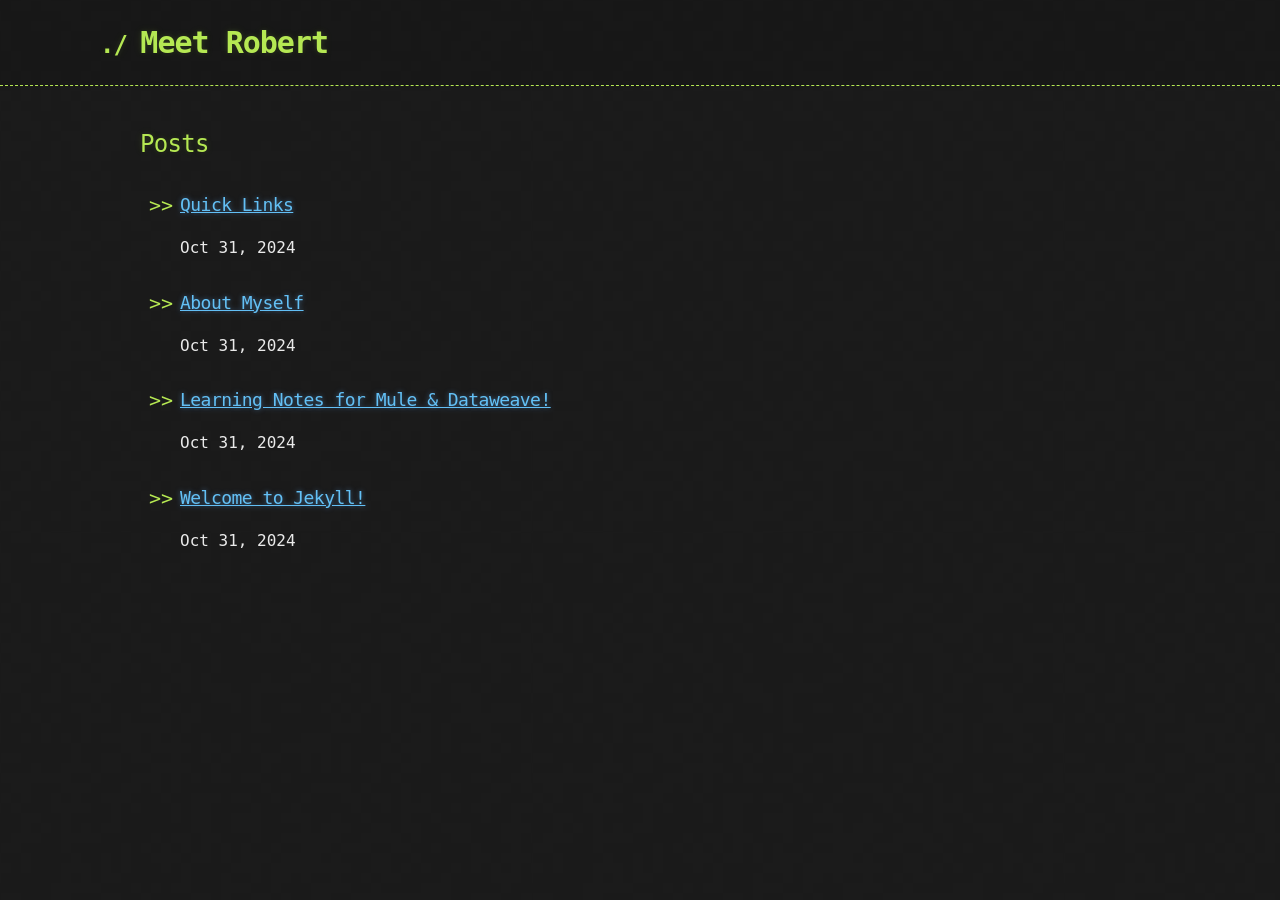
<file: index.html>
<!DOCTYPE html>
<html lang="en-US">
  <head>
    <meta charset='utf-8'>
    <meta http-equiv="X-UA-Compatible" content="IE=edge">
    <meta name="viewport" content="width=device-width, initial-scale=1">
    <link rel="stylesheet" href="/assets/css/style.css?v=">
    <!-- start custom head snippets, customize with your own _includes/head-custom.html file -->

<!-- Setup theme-color -->
<!-- start theme color meta headers -->
<meta name="theme-color" content="#151515">
<meta name="msapplication-navbutton-color" content="#151515">
<meta name="apple-mobile-web-app-status-bar-style" content="black-translucent">
<!-- end theme color meta headers -->


<!-- Setup Google Analytics -->



<!-- You can set your favicon here -->
<!-- link rel="shortcut icon" type="image/x-icon" href="/favicon.ico" -->

<!-- end custom head snippets -->


<!-- Begin Jekyll SEO tag v2.8.0 -->
<title>Meet Robert | Write an awesome description for your new site here. You can edit this line in _config.yml. It will appear in your document head meta (for Google search results) and in your feed.xml site description.</title>
<meta name="generator" content="Jekyll v4.3.4" />
<meta property="og:title" content="Meet Robert" />
<meta name="author" content="Robert" />
<meta property="og:locale" content="en_US" />
<meta name="description" content="Write an awesome description for your new site here. You can edit this line in _config.yml. It will appear in your document head meta (for Google search results) and in your feed.xml site description." />
<meta property="og:description" content="Write an awesome description for your new site here. You can edit this line in _config.yml. It will appear in your document head meta (for Google search results) and in your feed.xml site description." />
<link rel="canonical" href="https://ruobin.github.io/" />
<meta property="og:url" content="https://ruobin.github.io/" />
<meta property="og:site_name" content="Meet Robert" />
<meta property="og:type" content="website" />
<meta name="twitter:card" content="summary" />
<meta property="twitter:title" content="Meet Robert" />
<script type="application/ld+json">
{"@context":"https://schema.org","@type":"WebSite","author":{"@type":"Person","name":"Robert"},"description":"Write an awesome description for your new site here. You can edit this line in _config.yml. It will appear in your document head meta (for Google search results) and in your feed.xml site description.","headline":"Meet Robert","name":"Meet Robert","url":"https://ruobin.github.io/"}</script>
<!-- End Jekyll SEO tag -->

  </head>

  <body>

    <header>
      <div class="container">
        <a id="a-title" href="/">
          <h1>Meet Robert</h1>
        </a>
      </div>
    </header>

    <div class="container">
      <section id="main_content">
        <div class="home">
<h2 class="post-list-heading">Posts</h2>
    <ul class="post-list"><li>
            
            <h3>
                <a class="post-link" href="/journal/2024/10/31/quick-links.html">
                    Quick Links
                </a>
            </h3><span class="post-meta">Oct 31, 2024</span></li><li>
            
            <h3>
                <a class="post-link" href="/journal/2024/10/31/meet-robert.html">
                    About Myself
                </a>
            </h3><span class="post-meta">Oct 31, 2024</span></li><li>
            
            <h3>
                <a class="post-link" href="/journal/2024/10/31/learn-mule.html">
                    Learning Notes for Mule &amp; Dataweave!
                </a>
            </h3><span class="post-meta">Oct 31, 2024</span></li><li>
            
            <h3>
                <a class="post-link" href="/journal/2024/10/31/welcome-to-jekyll.html">
                    Welcome to Jekyll!
                </a>
            </h3><span class="post-meta">Oct 31, 2024</span></li></ul></div>
      </section>
    </div>

  </body>
</html>
</file>
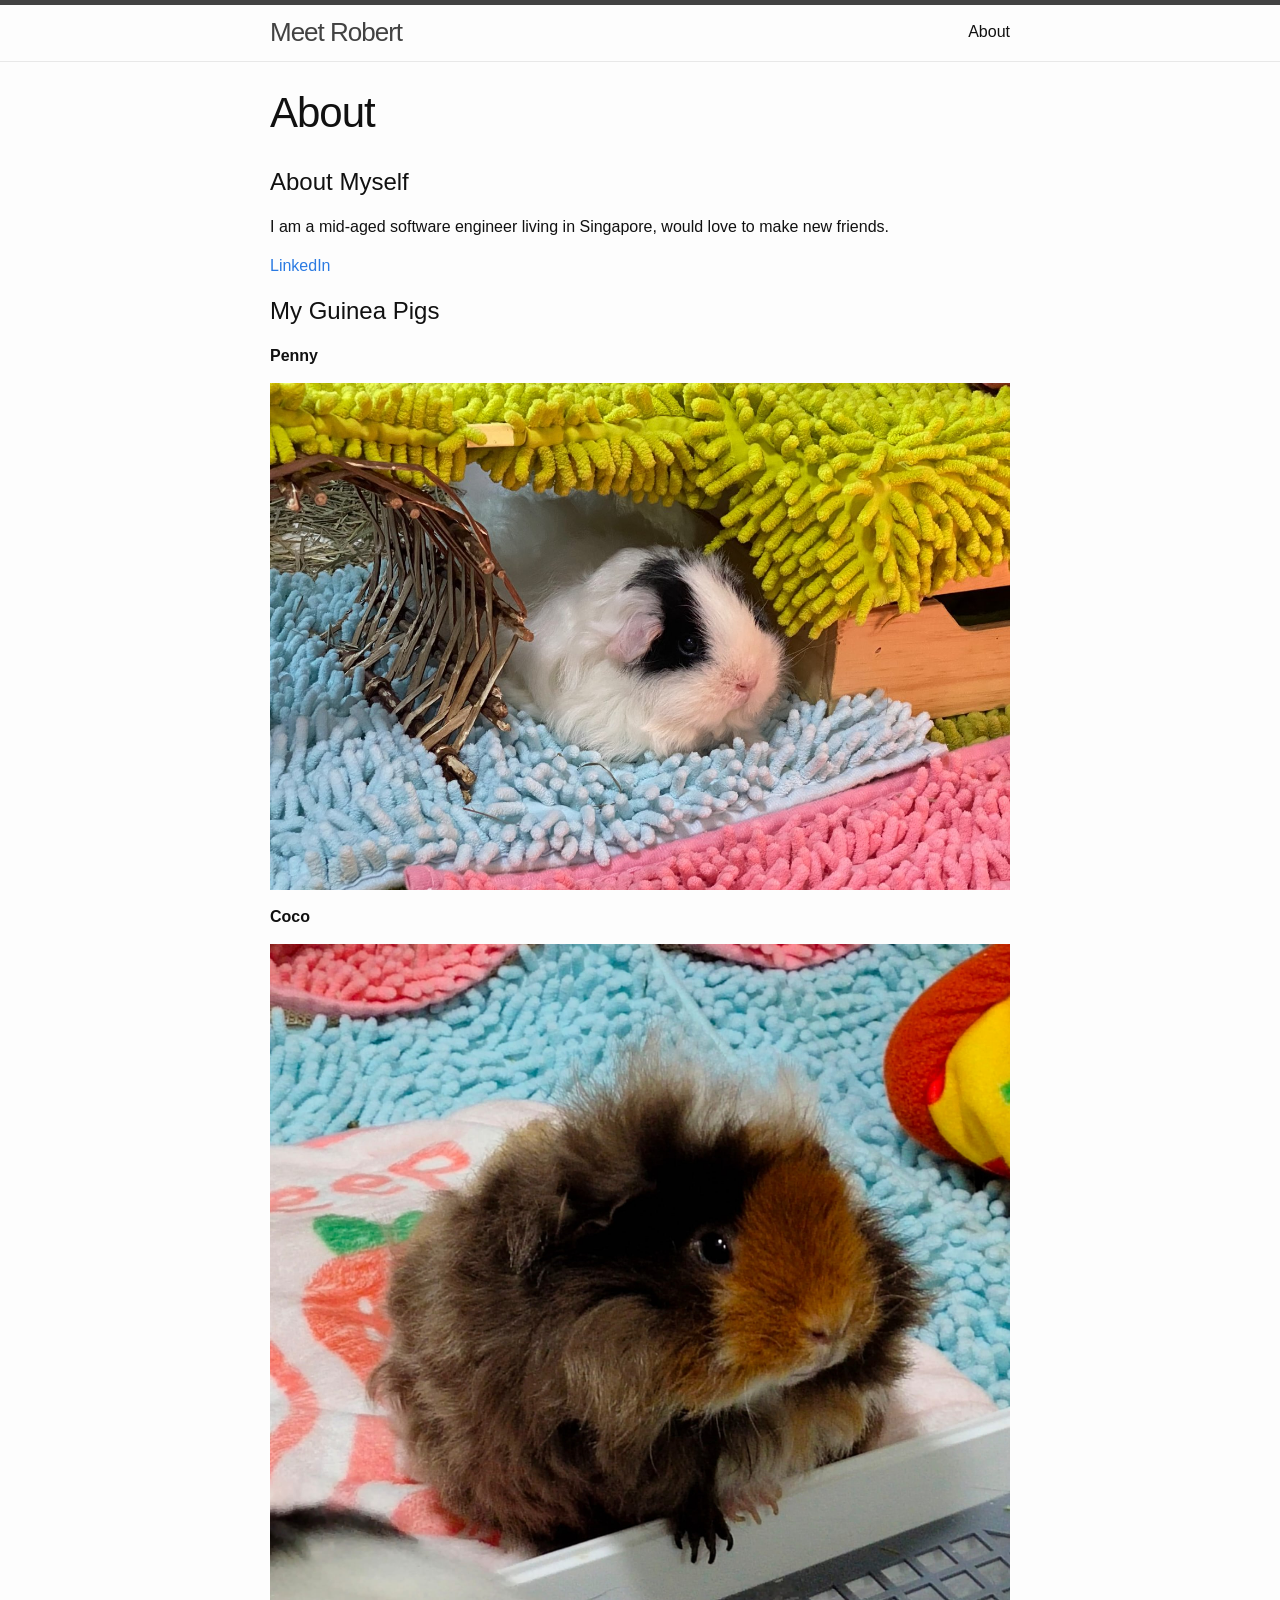
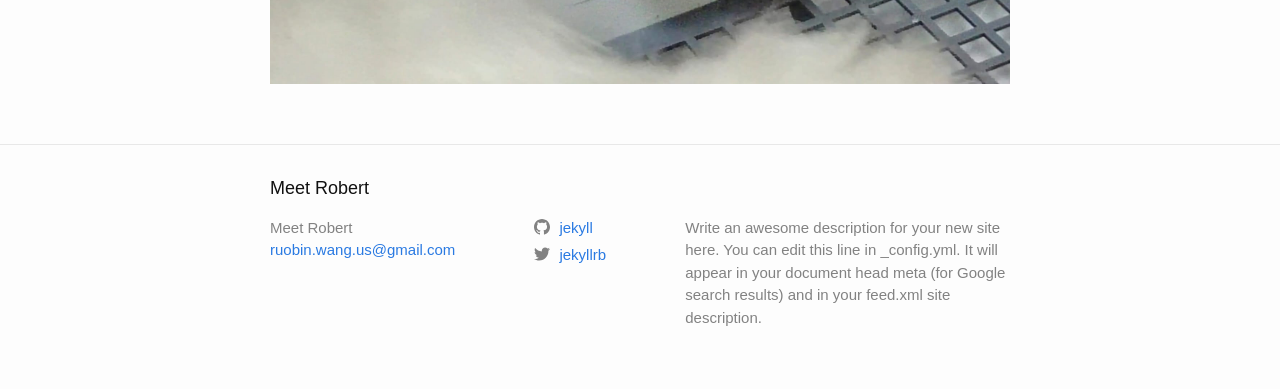
<file: about/index.html>
<!DOCTYPE html>
<html lang="en"><head>
  <meta charset="utf-8">
  <meta http-equiv="X-UA-Compatible" content="IE=edge">
  <meta name="viewport" content="width=device-width, initial-scale=1"><!-- Begin Jekyll SEO tag v2.8.0 -->
<title>About | Meet Robert</title>
<meta name="generator" content="Jekyll v4.3.4" />
<meta property="og:title" content="About" />
<meta property="og:locale" content="en_US" />
<meta name="description" content="Write an awesome description for your new site here. You can edit this line in _config.yml. It will appear in your document head meta (for Google search results) and in your feed.xml site description." />
<meta property="og:description" content="Write an awesome description for your new site here. You can edit this line in _config.yml. It will appear in your document head meta (for Google search results) and in your feed.xml site description." />
<link rel="canonical" href="https://ruobin.github.io/about/" />
<meta property="og:url" content="https://ruobin.github.io/about/" />
<meta property="og:site_name" content="Meet Robert" />
<meta property="og:type" content="website" />
<meta name="twitter:card" content="summary" />
<meta property="twitter:title" content="About" />
<script type="application/ld+json">
{"@context":"https://schema.org","@type":"WebSite","description":"Write an awesome description for your new site here. You can edit this line in _config.yml. It will appear in your document head meta (for Google search results) and in your feed.xml site description.","headline":"About","name":"Meet Robert","url":"https://ruobin.github.io/about/"}</script>
<!-- End Jekyll SEO tag -->
<link rel="stylesheet" href="/assets/main.css"><link type="application/atom+xml" rel="alternate" href="https://ruobin.github.io/feed.xml" title="Meet Robert" /></head>
<body><header class="site-header" role="banner">

  <div class="wrapper"><a class="site-title" rel="author" href="/">Meet Robert</a><nav class="site-nav">
        <input type="checkbox" id="nav-trigger" class="nav-trigger" />
        <label for="nav-trigger">
          <span class="menu-icon">
            <svg viewBox="0 0 18 15" width="18px" height="15px">
              <path d="M18,1.484c0,0.82-0.665,1.484-1.484,1.484H1.484C0.665,2.969,0,2.304,0,1.484l0,0C0,0.665,0.665,0,1.484,0 h15.032C17.335,0,18,0.665,18,1.484L18,1.484z M18,7.516C18,8.335,17.335,9,16.516,9H1.484C0.665,9,0,8.335,0,7.516l0,0 c0-0.82,0.665-1.484,1.484-1.484h15.032C17.335,6.031,18,6.696,18,7.516L18,7.516z M18,13.516C18,14.335,17.335,15,16.516,15H1.484 C0.665,15,0,14.335,0,13.516l0,0c0-0.82,0.665-1.483,1.484-1.483h15.032C17.335,12.031,18,12.695,18,13.516L18,13.516z"/>
            </svg>
          </span>
        </label>

        <div class="trigger"><a class="page-link" href="/about/">About</a></div>
      </nav></div>
</header>
<main class="page-content" aria-label="Content">
      <div class="wrapper">
        <article class="post">

  <header class="post-header">
    <h1 class="post-title">About</h1>
  </header>

  <div class="post-content">
    <h1 id="about-myself">About Myself</h1>

<p>I am a mid-aged software engineer living in Singapore, would love to make new friends.</p>

<p><a href="https://www.linkedin.com/in/robert-wang-062a2339">LinkedIn</a></p>

<h1 id="my-guinea-pigs">My Guinea Pigs</h1>
<p><strong>Penny</strong></p>

<p><img src="/images/penny.jpg" alt="Penny" /></p>

<p><strong>Coco</strong></p>

<p><img src="/images/coco.jpg" alt="Coco" /></p>

  </div>

</article>

      </div>
    </main><footer class="site-footer h-card">
  <data class="u-url" href="/"></data>

  <div class="wrapper">

    <h2 class="footer-heading">Meet Robert</h2>

    <div class="footer-col-wrapper">
      <div class="footer-col footer-col-1">
        <ul class="contact-list">
          <li class="p-name">Meet Robert</li><li><a class="u-email" href="mailto:ruobin.wang.us@gmail.com">ruobin.wang.us@gmail.com</a></li></ul>
      </div>

      <div class="footer-col footer-col-2"><ul class="social-media-list"><li><a href="https://github.com/jekyll"><svg class="svg-icon"><use xlink:href="/assets/minima-social-icons.svg#github"></use></svg> <span class="username">jekyll</span></a></li><li><a href="https://www.twitter.com/jekyllrb"><svg class="svg-icon"><use xlink:href="/assets/minima-social-icons.svg#twitter"></use></svg> <span class="username">jekyllrb</span></a></li></ul>
</div>

      <div class="footer-col footer-col-3">
        <p>Write an awesome description for your new site here. You can edit this line in _config.yml. It will appear in your document head meta (for Google search results) and in your feed.xml site description.</p>
      </div>
    </div>

  </div>

</footer>
</body>

</html>
</file>
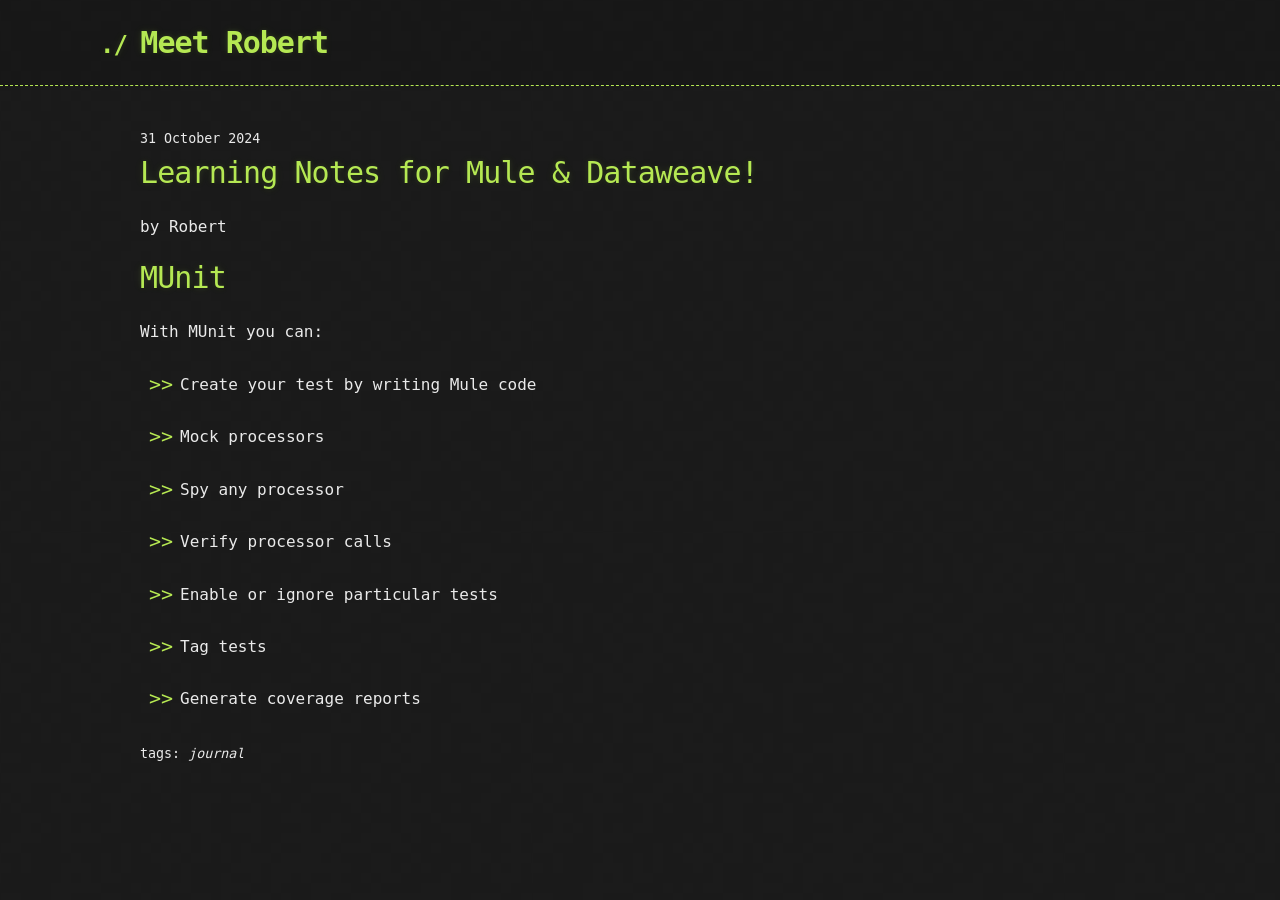
<file: journal/2024/10/31/learn-mule.html>
<!DOCTYPE html>
<html lang="en-US">
  <head>
    <meta charset='utf-8'>
    <meta http-equiv="X-UA-Compatible" content="IE=edge">
    <meta name="viewport" content="width=device-width, initial-scale=1">
    <link rel="stylesheet" href="/assets/css/style.css?v=">
    <!-- start custom head snippets, customize with your own _includes/head-custom.html file -->

<!-- Setup theme-color -->
<!-- start theme color meta headers -->
<meta name="theme-color" content="#151515">
<meta name="msapplication-navbutton-color" content="#151515">
<meta name="apple-mobile-web-app-status-bar-style" content="black-translucent">
<!-- end theme color meta headers -->


<!-- Setup Google Analytics -->



<!-- You can set your favicon here -->
<!-- link rel="shortcut icon" type="image/x-icon" href="/favicon.ico" -->

<!-- end custom head snippets -->


<!-- Begin Jekyll SEO tag v2.8.0 -->
<title>Learning Notes for Mule &amp; Dataweave! | Meet Robert</title>
<meta name="generator" content="Jekyll v4.3.4" />
<meta property="og:title" content="Learning Notes for Mule &amp; Dataweave!" />
<meta name="author" content="Robert" />
<meta property="og:locale" content="en_US" />
<meta name="description" content="MUnit With MUnit you can: Create your test by writing Mule code Mock processors Spy any processor Verify processor calls Enable or ignore particular tests Tag tests Generate coverage reports" />
<meta property="og:description" content="MUnit With MUnit you can: Create your test by writing Mule code Mock processors Spy any processor Verify processor calls Enable or ignore particular tests Tag tests Generate coverage reports" />
<link rel="canonical" href="https://ruobin.github.io/journal/2024/10/31/learn-mule.html" />
<meta property="og:url" content="https://ruobin.github.io/journal/2024/10/31/learn-mule.html" />
<meta property="og:site_name" content="Meet Robert" />
<meta property="og:type" content="article" />
<meta property="article:published_time" content="2024-10-31T16:00:00+00:00" />
<meta name="twitter:card" content="summary" />
<meta property="twitter:title" content="Learning Notes for Mule &amp; Dataweave!" />
<script type="application/ld+json">
{"@context":"https://schema.org","@type":"BlogPosting","author":{"@type":"Person","name":"Robert"},"dateModified":"2024-10-31T16:00:00+00:00","datePublished":"2024-10-31T16:00:00+00:00","description":"MUnit With MUnit you can: Create your test by writing Mule code Mock processors Spy any processor Verify processor calls Enable or ignore particular tests Tag tests Generate coverage reports","headline":"Learning Notes for Mule &amp; Dataweave!","mainEntityOfPage":{"@type":"WebPage","@id":"https://ruobin.github.io/journal/2024/10/31/learn-mule.html"},"url":"https://ruobin.github.io/journal/2024/10/31/learn-mule.html"}</script>
<!-- End Jekyll SEO tag -->

  </head>

  <body>

    <header>
      <div class="container">
        <a id="a-title" href="/">
          <h1>Meet Robert</h1>
        </a>
      </div>
    </header>

    <div class="container">
      <section id="main_content">
        <small>31 October 2024</small>
<h1>Learning Notes for Mule & Dataweave!</h1>

<p class="view">by Robert</p>
<h1 id="munit">MUnit</h1>
<p>With MUnit you can:</p>
<ul>
  <li>Create your test by writing Mule code</li>
  <li>Mock processors</li>
  <li>Spy any processor</li>
  <li>Verify processor calls</li>
  <li>Enable or ignore particular tests</li>
  <li>Tag tests</li>
  <li>Generate coverage reports</li>
</ul>



  <small>tags: <em>journal</em></small>


      </section>
    </div>

  </body>
</html>
</file>
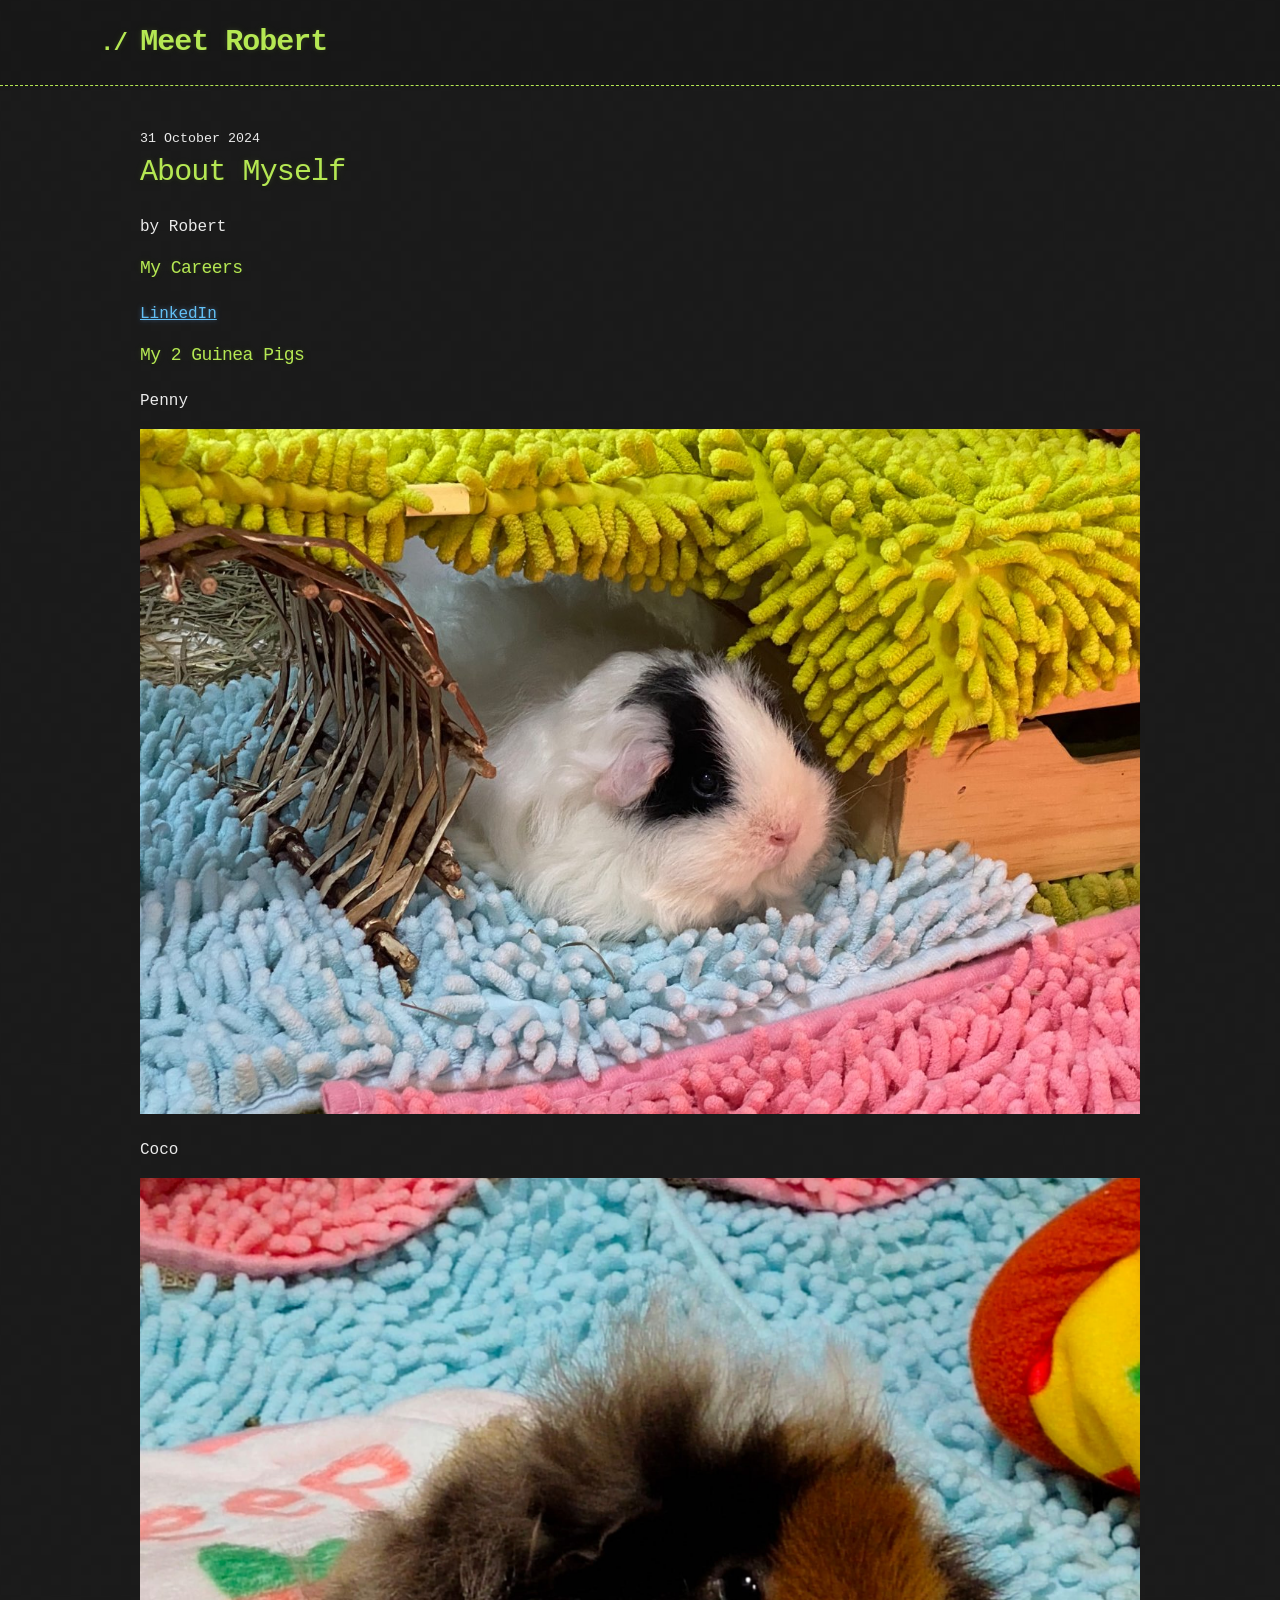
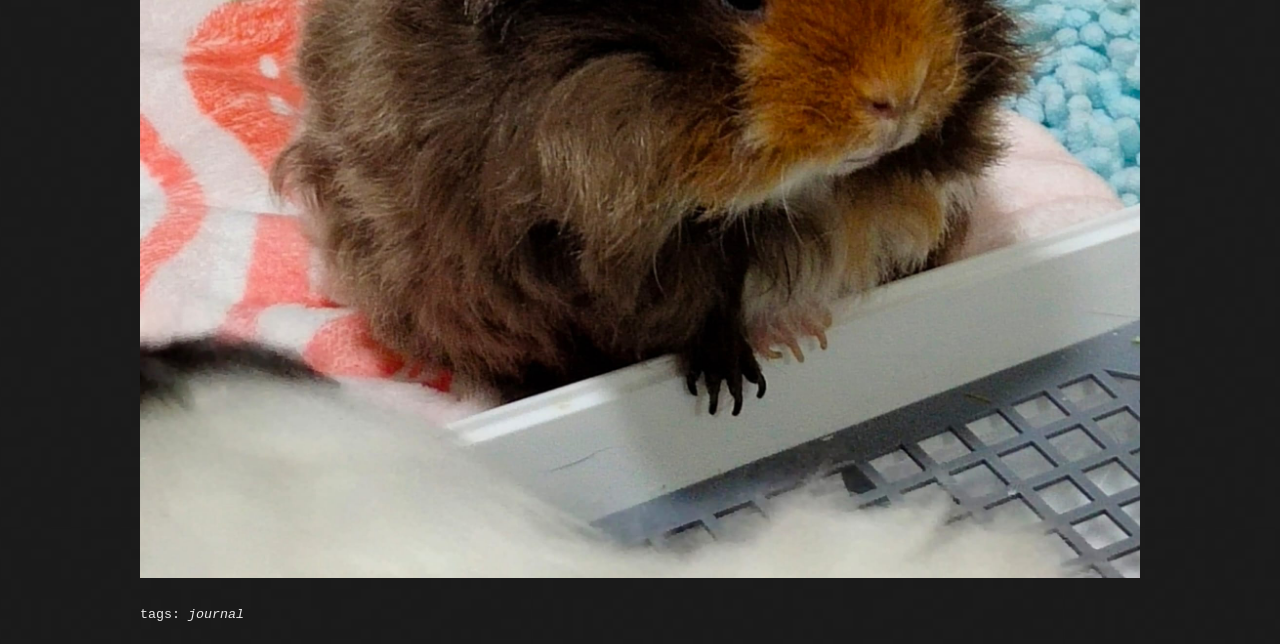
<file: journal/2024/10/31/meet-robert.html>
<!DOCTYPE html>
<html lang="en-US">
  <head>
    <meta charset='utf-8'>
    <meta http-equiv="X-UA-Compatible" content="IE=edge">
    <meta name="viewport" content="width=device-width, initial-scale=1">
    <link rel="stylesheet" href="/assets/css/style.css?v=">
    <!-- start custom head snippets, customize with your own _includes/head-custom.html file -->

<!-- Setup theme-color -->
<!-- start theme color meta headers -->
<meta name="theme-color" content="#151515">
<meta name="msapplication-navbutton-color" content="#151515">
<meta name="apple-mobile-web-app-status-bar-style" content="black-translucent">
<!-- end theme color meta headers -->


<!-- Setup Google Analytics -->



<!-- You can set your favicon here -->
<!-- link rel="shortcut icon" type="image/x-icon" href="/favicon.ico" -->

<!-- end custom head snippets -->


<!-- Begin Jekyll SEO tag v2.8.0 -->
<title>About Myself | Meet Robert</title>
<meta name="generator" content="Jekyll v4.3.4" />
<meta property="og:title" content="About Myself" />
<meta name="author" content="Robert" />
<meta property="og:locale" content="en_US" />
<meta name="description" content="My Careers" />
<meta property="og:description" content="My Careers" />
<link rel="canonical" href="https://ruobin.github.io/journal/2024/10/31/meet-robert.html" />
<meta property="og:url" content="https://ruobin.github.io/journal/2024/10/31/meet-robert.html" />
<meta property="og:site_name" content="Meet Robert" />
<meta property="og:type" content="article" />
<meta property="article:published_time" content="2024-10-31T16:00:00+00:00" />
<meta name="twitter:card" content="summary" />
<meta property="twitter:title" content="About Myself" />
<script type="application/ld+json">
{"@context":"https://schema.org","@type":"BlogPosting","author":{"@type":"Person","name":"Robert"},"dateModified":"2024-10-31T16:00:00+00:00","datePublished":"2024-10-31T16:00:00+00:00","description":"My Careers","headline":"About Myself","mainEntityOfPage":{"@type":"WebPage","@id":"https://ruobin.github.io/journal/2024/10/31/meet-robert.html"},"url":"https://ruobin.github.io/journal/2024/10/31/meet-robert.html"}</script>
<!-- End Jekyll SEO tag -->

  </head>

  <body>

    <header>
      <div class="container">
        <a id="a-title" href="/">
          <h1>Meet Robert</h1>
        </a>
      </div>
    </header>

    <div class="container">
      <section id="main_content">
        <small>31 October 2024</small>
<h1>About Myself</h1>

<p class="view">by Robert</p>
<h3 id="my-careers">My Careers</h3>

<p><a href="https://www.linkedin.com/in/robert-wang-062a2339">LinkedIn</a></p>

<h3 id="my-2-guinea-pigs">My 2 Guinea Pigs</h3>

<p>Penny</p>

<p><img src="/images/penny.jpg" alt="Penny" /></p>

<p>Coco</p>

<p><img src="/images/coco.jpg" alt="Coco" /></p>



  <small>tags: <em>journal</em></small>


      </section>
    </div>

  </body>
</html>
</file>
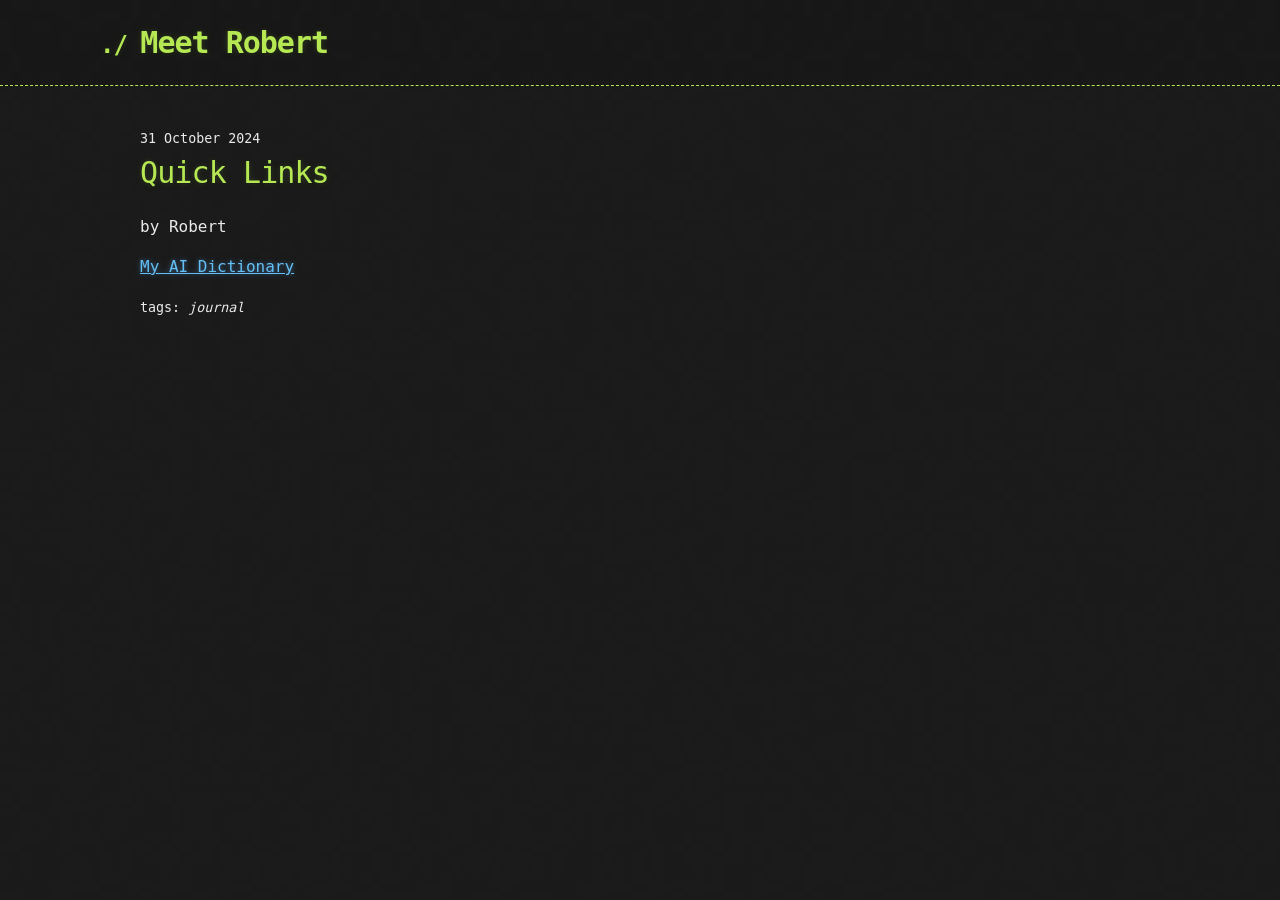
<file: journal/2024/10/31/quick-links.html>
<!DOCTYPE html>
<html lang="en-US">
  <head>
    <meta charset='utf-8'>
    <meta http-equiv="X-UA-Compatible" content="IE=edge">
    <meta name="viewport" content="width=device-width, initial-scale=1">
    <link rel="stylesheet" href="/assets/css/style.css?v=">
    <!-- start custom head snippets, customize with your own _includes/head-custom.html file -->

<!-- Setup theme-color -->
<!-- start theme color meta headers -->
<meta name="theme-color" content="#151515">
<meta name="msapplication-navbutton-color" content="#151515">
<meta name="apple-mobile-web-app-status-bar-style" content="black-translucent">
<!-- end theme color meta headers -->


<!-- Setup Google Analytics -->



<!-- You can set your favicon here -->
<!-- link rel="shortcut icon" type="image/x-icon" href="/favicon.ico" -->

<!-- end custom head snippets -->


<!-- Begin Jekyll SEO tag v2.8.0 -->
<title>Quick Links | Meet Robert</title>
<meta name="generator" content="Jekyll v4.3.4" />
<meta property="og:title" content="Quick Links" />
<meta name="author" content="Robert" />
<meta property="og:locale" content="en_US" />
<meta name="description" content="My AI Dictionary" />
<meta property="og:description" content="My AI Dictionary" />
<link rel="canonical" href="https://ruobin.github.io/journal/2024/10/31/quick-links.html" />
<meta property="og:url" content="https://ruobin.github.io/journal/2024/10/31/quick-links.html" />
<meta property="og:site_name" content="Meet Robert" />
<meta property="og:type" content="article" />
<meta property="article:published_time" content="2024-10-31T16:00:00+00:00" />
<meta name="twitter:card" content="summary" />
<meta property="twitter:title" content="Quick Links" />
<script type="application/ld+json">
{"@context":"https://schema.org","@type":"BlogPosting","author":{"@type":"Person","name":"Robert"},"dateModified":"2024-10-31T16:00:00+00:00","datePublished":"2024-10-31T16:00:00+00:00","description":"My AI Dictionary","headline":"Quick Links","mainEntityOfPage":{"@type":"WebPage","@id":"https://ruobin.github.io/journal/2024/10/31/quick-links.html"},"url":"https://ruobin.github.io/journal/2024/10/31/quick-links.html"}</script>
<!-- End Jekyll SEO tag -->

  </head>

  <body>

    <header>
      <div class="container">
        <a id="a-title" href="/">
          <h1>Meet Robert</h1>
        </a>
      </div>
    </header>

    <div class="container">
      <section id="main_content">
        <small>31 October 2024</small>
<h1>Quick Links</h1>

<p class="view">by Robert</p>
<p><a href="https://www.ai-dictionary.org">My AI Dictionary</a></p>



  <small>tags: <em>journal</em></small>


      </section>
    </div>

  </body>
</html>
</file>
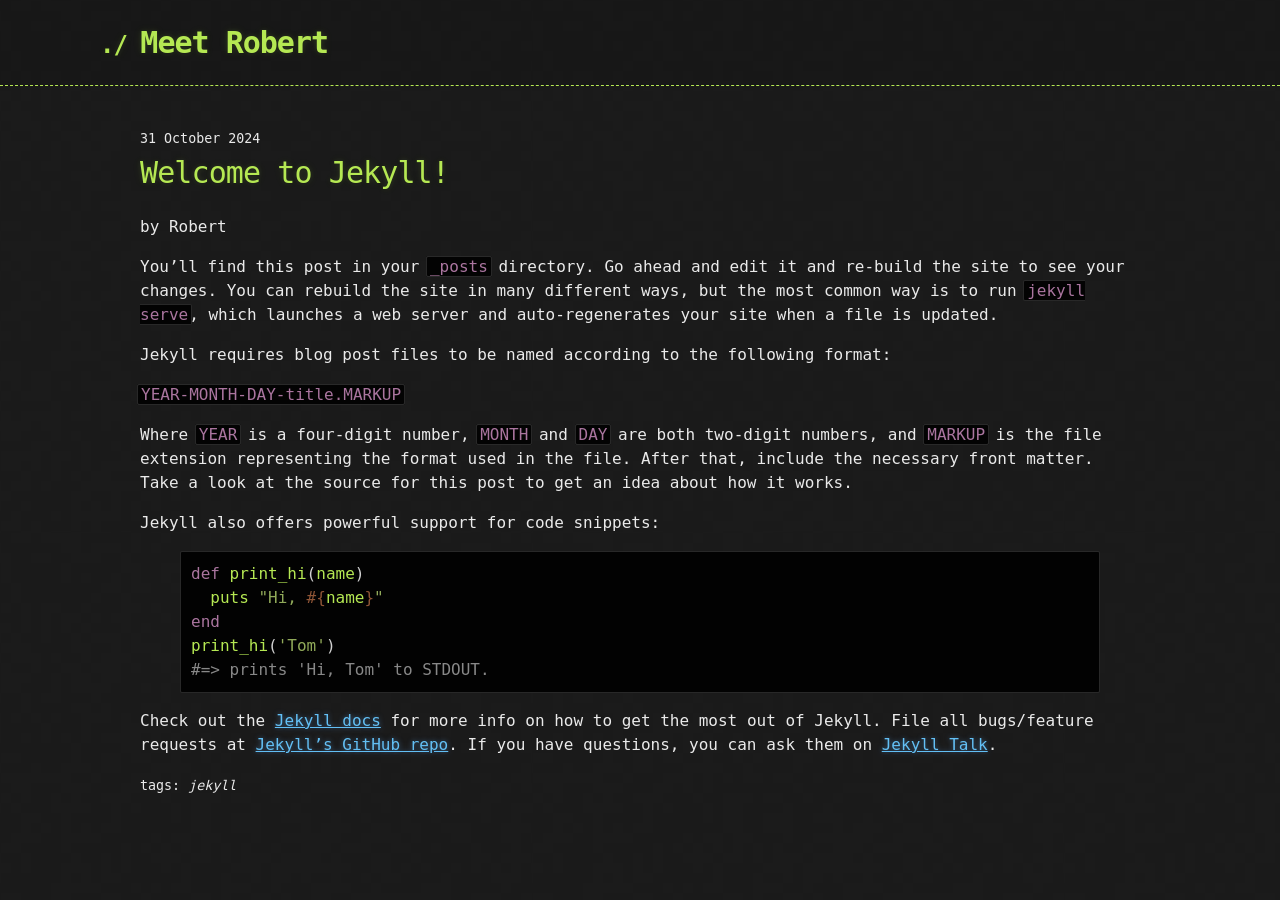
<file: journal/2024/10/31/welcome-to-jekyll.html>
<!DOCTYPE html>
<html lang="en-US">
  <head>
    <meta charset='utf-8'>
    <meta http-equiv="X-UA-Compatible" content="IE=edge">
    <meta name="viewport" content="width=device-width, initial-scale=1">
    <link rel="stylesheet" href="/assets/css/style.css?v=">
    <!-- start custom head snippets, customize with your own _includes/head-custom.html file -->

<!-- Setup theme-color -->
<!-- start theme color meta headers -->
<meta name="theme-color" content="#151515">
<meta name="msapplication-navbutton-color" content="#151515">
<meta name="apple-mobile-web-app-status-bar-style" content="black-translucent">
<!-- end theme color meta headers -->


<!-- Setup Google Analytics -->



<!-- You can set your favicon here -->
<!-- link rel="shortcut icon" type="image/x-icon" href="/favicon.ico" -->

<!-- end custom head snippets -->


<!-- Begin Jekyll SEO tag v2.8.0 -->
<title>Welcome to Jekyll! | Meet Robert</title>
<meta name="generator" content="Jekyll v4.3.4" />
<meta property="og:title" content="Welcome to Jekyll!" />
<meta name="author" content="Robert" />
<meta property="og:locale" content="en_US" />
<meta name="description" content="You’ll find this post in your _posts directory. Go ahead and edit it and re-build the site to see your changes. You can rebuild the site in many different ways, but the most common way is to run jekyll serve, which launches a web server and auto-regenerates your site when a file is updated." />
<meta property="og:description" content="You’ll find this post in your _posts directory. Go ahead and edit it and re-build the site to see your changes. You can rebuild the site in many different ways, but the most common way is to run jekyll serve, which launches a web server and auto-regenerates your site when a file is updated." />
<link rel="canonical" href="https://ruobin.github.io/journal/2024/10/31/welcome-to-jekyll.html" />
<meta property="og:url" content="https://ruobin.github.io/journal/2024/10/31/welcome-to-jekyll.html" />
<meta property="og:site_name" content="Meet Robert" />
<meta property="og:type" content="article" />
<meta property="article:published_time" content="2024-10-31T12:02:54+00:00" />
<meta name="twitter:card" content="summary" />
<meta property="twitter:title" content="Welcome to Jekyll!" />
<script type="application/ld+json">
{"@context":"https://schema.org","@type":"BlogPosting","author":{"@type":"Person","name":"Robert"},"dateModified":"2024-10-31T12:02:54+00:00","datePublished":"2024-10-31T12:02:54+00:00","description":"You’ll find this post in your _posts directory. Go ahead and edit it and re-build the site to see your changes. You can rebuild the site in many different ways, but the most common way is to run jekyll serve, which launches a web server and auto-regenerates your site when a file is updated.","headline":"Welcome to Jekyll!","mainEntityOfPage":{"@type":"WebPage","@id":"https://ruobin.github.io/journal/2024/10/31/welcome-to-jekyll.html"},"url":"https://ruobin.github.io/journal/2024/10/31/welcome-to-jekyll.html"}</script>
<!-- End Jekyll SEO tag -->

  </head>

  <body>

    <header>
      <div class="container">
        <a id="a-title" href="/">
          <h1>Meet Robert</h1>
        </a>
      </div>
    </header>

    <div class="container">
      <section id="main_content">
        <small>31 October 2024</small>
<h1>Welcome to Jekyll!</h1>

<p class="view">by Robert</p>
<p>You’ll find this post in your <code class="language-plaintext highlighter-rouge">_posts</code> directory. Go ahead and edit it and re-build the site to see your changes. You can rebuild the site in many different ways, but the most common way is to run <code class="language-plaintext highlighter-rouge">jekyll serve</code>, which launches a web server and auto-regenerates your site when a file is updated.</p>

<p>Jekyll requires blog post files to be named according to the following format:</p>

<p><code class="language-plaintext highlighter-rouge">YEAR-MONTH-DAY-title.MARKUP</code></p>

<p>Where <code class="language-plaintext highlighter-rouge">YEAR</code> is a four-digit number, <code class="language-plaintext highlighter-rouge">MONTH</code> and <code class="language-plaintext highlighter-rouge">DAY</code> are both two-digit numbers, and <code class="language-plaintext highlighter-rouge">MARKUP</code> is the file extension representing the format used in the file. After that, include the necessary front matter. Take a look at the source for this post to get an idea about how it works.</p>

<p>Jekyll also offers powerful support for code snippets:</p>

<figure class="highlight"><pre><code class="language-ruby" data-lang="ruby"><span class="k">def</span> <span class="nf">print_hi</span><span class="p">(</span><span class="nb">name</span><span class="p">)</span>
  <span class="nb">puts</span> <span class="s2">"Hi, </span><span class="si">#{</span><span class="nb">name</span><span class="si">}</span><span class="s2">"</span>
<span class="k">end</span>
<span class="n">print_hi</span><span class="p">(</span><span class="s1">'Tom'</span><span class="p">)</span>
<span class="c1">#=&gt; prints 'Hi, Tom' to STDOUT.</span></code></pre></figure>

<p>Check out the <a href="https://jekyllrb.com/docs/home">Jekyll docs</a> for more info on how to get the most out of Jekyll. File all bugs/feature requests at <a href="https://github.com/jekyll/jekyll">Jekyll’s GitHub repo</a>. If you have questions, you can ask them on <a href="https://talk.jekyllrb.com/">Jekyll Talk</a>.</p>




  <small>tags: <em>jekyll</em></small>


      </section>
    </div>

  </body>
</html>
</file>
<file: assets/css/style.css>
/*
   generated by rouge http://rouge.jneen.net/
   original base16 by Chris Kempson (https://github.com/chriskempson/base16)
*/
.highlight {
  color: #d0d0d0;
}
.highlight table td {
  padding: 5px;
}
.highlight table pre {
  margin: 0;
}
.highlight .w {
  color: #d0d0d0;
}
.highlight .err {
  color: #151515;
  background-color: #ac4142;
}
.highlight .c, .highlight .cd, .highlight .cm, .highlight .c1, .highlight .cs {
  color: #888;
}
.highlight .cp {
  color: #f4bf75;
}
.highlight .o, .highlight .ow {
  color: #f4bf75;
}
.highlight .p, .highlight .pi {
  color: #d0d0d0;
}
.highlight .gi {
  color: #90a959;
}
.highlight .gd {
  color: #ac4142;
}
.highlight .gh {
  color: #6a9fb5;
  font-weight: bold;
}
.highlight .k, .highlight .kn, .highlight .kp, .highlight .kr, .highlight .kv {
  color: #aa759f;
}
.highlight .kc, .highlight .kt, .highlight .kd {
  color: #d28445;
}
.highlight .s, .highlight .sb, .highlight .sc, .highlight .sd, .highlight .s2, .highlight .sh, .highlight .sx, .highlight .s1 {
  color: #90a959;
}
.highlight .sr {
  color: #75b5aa;
}
.highlight .si, .highlight .se {
  color: #8f5536;
}
.highlight .nt, .highlight .nn, .highlight .nc, .highlight .no {
  color: #f4bf75;
}
.highlight .na {
  color: #6a9fb5;
}
.highlight .m, .highlight .mf, .highlight .mh, .highlight .mi, .highlight .il, .highlight .mo, .highlight .mb, .highlight .mx {
  color: #90a959;
}
.highlight .ss {
  color: #90a959;
}

body {
  margin: 0;
  padding: 0;
  background: #151515 url("../images/bkg.png") 0 0;
  color: #eaeaea;
  font-size: 16px;
  line-height: 1.5;
  font-family: Monaco, "Bitstream Vera Sans Mono", "Lucida Console", Terminal, monospace;
}

/* General & 'Reset' Stuff */
.container {
  width: 90%;
  max-width: 1000px;
  margin: 0 auto;
}

section {
  display: block;
  margin: 0 0 20px 0;
}

h1, h2, h3, h4, h5, h6 {
  margin: 0 0 20px;
}

li {
  line-height: 1.4;
  margin: 30px 0px 30px 0px;
}

/* Header, <header>
   header   - container
   h1       - project name
   h2       - project description
*/
header {
  background: rgba(0, 0, 0, 0.1);
  width: 100%;
  border-bottom: 1px dashed #b5e853;
  padding: 20px 0;
  margin: 0 0 40px 0;
}

header h1 {
  font-size: 30px;
  line-height: 1.5;
  margin: 0 0 0 -40px;
  font-weight: bold;
  font-family: Monaco, "Bitstream Vera Sans Mono", "Lucida Console", Terminal, monospace;
  color: #b5e853;
  text-shadow: 0 1px 1px rgba(0, 0, 0, 0.1), 0 0 5px rgba(181, 232, 83, 0.1), 0 0 10px rgba(181, 232, 83, 0.1);
  letter-spacing: -1px;
  -webkit-font-smoothing: antialiased;
}
@media (max-width: 1000px) {
  header h1 {
    margin-left: 0;
  }
}

header h1:before {
  content: "./ ";
  font-size: 24px;
}

header h2 {
  font-size: 18px;
  font-weight: 300;
  color: #666;
}

#downloads .btn {
  display: inline-block;
  text-align: center;
  margin: 0;
}

/* Main Content
*/
#main_content {
  width: 100%;
  -webkit-font-smoothing: antialiased;
}

section img {
  max-width: 100%;
}

h1, h2, h3, h4, h5, h6 {
  font-weight: normal;
  font-family: Monaco, "Bitstream Vera Sans Mono", "Lucida Console", Terminal, monospace;
  color: #b5e853;
  letter-spacing: -0.03em;
  text-shadow: 0 1px 1px rgba(0, 0, 0, 0.1), 0 0 5px rgba(181, 232, 83, 0.1), 0 0 10px rgba(181, 232, 83, 0.1);
}

#main_content h1 {
  font-size: 30px;
}

#main_content h2 {
  font-size: 24px;
}

#main_content h3 {
  font-size: 18px;
}

#main_content h4 {
  font-size: 14px;
}

#main_content h5 {
  font-size: 12px;
  text-transform: uppercase;
  margin: 0 0 5px 0;
}

#main_content h6 {
  font-size: 12px;
  text-transform: uppercase;
  color: #999;
  margin: 0 0 5px 0;
}

dt {
  font-style: italic;
  font-weight: bold;
}

ul li {
  list-style-image: url("../images/bullet.png");
}

blockquote {
  color: #aaa;
  padding-left: 10px;
  border-left: 1px dotted #666;
}

pre {
  background: rgba(0, 0, 0, 0.9);
  border: 1px solid rgba(255, 255, 255, 0.15);
  padding: 10px;
  font-size: 16px;
  color: #b5e853;
  border-radius: 2px;
  word-wrap: normal;
  overflow: auto;
  overflow-y: hidden;
}

code.highlighter-rouge {
  background: rgba(0, 0, 0, 0.9);
  border: 1px solid rgba(255, 255, 255, 0.15);
  padding: 0px 3px;
  margin: 0px -3px;
  color: #aa759f;
  border-radius: 2px;
}

table {
  width: 100%;
  margin: 0 0 20px 0;
}

th {
  text-align: left;
  border-bottom: 1px dashed #b5e853;
  padding: 5px 10px;
}

td {
  padding: 5px 10px;
}

hr {
  height: 0;
  border: 0;
  border-bottom: 1px dashed #b5e853;
  color: #b5e853;
}

/* Buttons
*/
.btn {
  display: inline-block;
  background: -webkit-linear-gradient(top, rgba(40, 40, 40, 0.3), rgba(35, 35, 35, 0.3) 50%, rgba(10, 10, 10, 0.3) 50%, rgba(0, 0, 0, 0.3));
  padding: 8px 18px;
  border-radius: 50px;
  border: 2px solid rgba(0, 0, 0, 0.7);
  border-bottom: 2px solid rgba(0, 0, 0, 0.7);
  border-top: 2px solid rgb(0, 0, 0);
  color: rgba(255, 255, 255, 0.8);
  font-family: Helvetica, Arial, sans-serif;
  font-weight: bold;
  font-size: 13px;
  text-decoration: none;
  text-shadow: 0 -1px 0 rgba(0, 0, 0, 0.75);
  box-shadow: inset 0 1px 0 rgba(255, 255, 255, 0.05);
}

.btn:hover {
  background: -webkit-linear-gradient(top, rgba(40, 40, 40, 0.6), rgba(35, 35, 35, 0.6) 50%, rgba(10, 10, 10, 0.8) 50%, rgba(0, 0, 0, 0.8));
}

.btn .icon {
  display: inline-block;
  width: 16px;
  height: 16px;
  margin: 1px 8px 0 0;
  float: left;
}

.btn-github .icon {
  opacity: 0.6;
  background: url("../images/blacktocat.png") 0 0 no-repeat;
}

/* Links
   a, a:hover, a:visited
*/
a {
  color: #63c0f5;
  text-shadow: 0 0 5px rgba(104, 182, 255, 0.5);
}

/* Clearfix */
.cf:before, .cf:after {
  content: "";
  display: table;
}

.cf:after {
  clear: both;
}

.cf {
  zoom: 1;
}

#a-title {
  text-decoration: none;
}

/*# sourceMappingURL=style.css.map */
</file>
<file: assets/main.css>
/**
 * Reset some basic elements
 */
body, h1, h2, h3, h4, h5, h6,
p, blockquote, pre, hr,
dl, dd, ol, ul, figure {
  margin: 0;
  padding: 0;
}

/**
 * Basic styling
 */
body {
  font: 400 16px/1.5 -apple-system, BlinkMacSystemFont, "Segoe UI", Roboto, Helvetica, Arial, sans-serif, "Apple Color Emoji", "Segoe UI Emoji", "Segoe UI Symbol";
  color: #111;
  background-color: #fdfdfd;
  -webkit-text-size-adjust: 100%;
  -webkit-font-feature-settings: "kern" 1;
  -moz-font-feature-settings: "kern" 1;
  -o-font-feature-settings: "kern" 1;
  font-feature-settings: "kern" 1;
  font-kerning: normal;
  display: flex;
  min-height: 100vh;
  flex-direction: column;
}

/**
 * Set `margin-bottom` to maintain vertical rhythm
 */
h1, h2, h3, h4, h5, h6,
p, blockquote, pre,
ul, ol, dl, figure,
.highlight {
  margin-bottom: 15px;
}

/**
 * `main` element
 */
main {
  display: block; /* Default value of `display` of `main` element is 'inline' in IE 11. */
}

/**
 * Images
 */
img {
  max-width: 100%;
  vertical-align: middle;
}

/**
 * Figures
 */
figure > img {
  display: block;
}

figcaption {
  font-size: 14px;
}

/**
 * Lists
 */
ul, ol {
  margin-left: 30px;
}

li > ul,
li > ol {
  margin-bottom: 0;
}

/**
 * Headings
 */
h1, h2, h3, h4, h5, h6 {
  font-weight: 400;
}

/**
 * Links
 */
a {
  color: #2a7ae2;
  text-decoration: none;
}
a:visited {
  color: rgb(22.9483471074, 86.2541322314, 168.5516528926);
}
a:hover {
  color: #111;
  text-decoration: underline;
}
.social-media-list a:hover {
  text-decoration: none;
}
.social-media-list a:hover .username {
  text-decoration: underline;
}

/**
 * Blockquotes
 */
blockquote {
  color: #828282;
  border-left: 4px solid #e8e8e8;
  padding-left: 15px;
  font-size: 18px;
  letter-spacing: -1px;
  font-style: italic;
}
blockquote > :last-child {
  margin-bottom: 0;
}

/**
 * Code formatting
 */
pre,
code {
  font-size: 15px;
  border: 1px solid #e8e8e8;
  border-radius: 3px;
  background-color: #eef;
}

code {
  padding: 1px 5px;
}

pre {
  padding: 8px 12px;
  overflow-x: auto;
}
pre > code {
  border: 0;
  padding-right: 0;
  padding-left: 0;
}

/**
 * Wrapper
 */
.wrapper {
  max-width: -webkit-calc(800px - (30px * 2));
  max-width: calc(800px - 30px * 2);
  margin-right: auto;
  margin-left: auto;
  padding-right: 30px;
  padding-left: 30px;
}
@media screen and (max-width: 800px) {
  .wrapper {
    max-width: -webkit-calc(800px - (30px));
    max-width: calc(800px - (30px));
    padding-right: 15px;
    padding-left: 15px;
  }
}

/**
 * Clearfix
 */
.footer-col-wrapper:after, .wrapper:after {
  content: "";
  display: table;
  clear: both;
}

/**
 * Icons
 */
.svg-icon {
  width: 16px;
  height: 16px;
  display: inline-block;
  fill: #828282;
  padding-right: 5px;
  vertical-align: text-top;
}

.social-media-list li + li {
  padding-top: 5px;
}

/**
 * Tables
 */
table {
  margin-bottom: 30px;
  width: 100%;
  text-align: left;
  color: rgb(62.9, 62.9, 62.9);
  border-collapse: collapse;
  border: 1px solid #e8e8e8;
}
table tr:nth-child(even) {
  background-color: rgb(247.3, 247.3, 247.3);
}
table th, table td {
  padding: 9.999999999px 15px;
}
table th {
  background-color: rgb(239.65, 239.65, 239.65);
  border: 1px solid rgb(221.8, 221.8, 221.8);
  border-bottom-color: rgb(201.4, 201.4, 201.4);
}
table td {
  border: 1px solid #e8e8e8;
}

/**
 * Site header
 */
.site-header {
  border-top: 5px solid rgb(66.25, 66.25, 66.25);
  border-bottom: 1px solid #e8e8e8;
  min-height: 55.95px;
  position: relative;
}

.site-title {
  font-size: 26px;
  font-weight: 300;
  line-height: 54px;
  letter-spacing: -1px;
  margin-bottom: 0;
  float: left;
}
.site-title, .site-title:visited {
  color: rgb(66.25, 66.25, 66.25);
}

.site-nav {
  float: right;
  line-height: 54px;
}
.site-nav .nav-trigger {
  display: none;
}
.site-nav .menu-icon {
  display: none;
}
.site-nav .page-link {
  color: #111;
  line-height: 1.5;
}
.site-nav .page-link:not(:last-child) {
  margin-right: 20px;
}
@media screen and (max-width: 600px) {
  .site-nav {
    position: absolute;
    top: 9px;
    right: 15px;
    background-color: #fdfdfd;
    border: 1px solid #e8e8e8;
    border-radius: 5px;
    text-align: right;
  }
  .site-nav label[for=nav-trigger] {
    display: block;
    float: right;
    width: 36px;
    height: 36px;
    z-index: 2;
    cursor: pointer;
  }
  .site-nav .menu-icon {
    display: block;
    float: right;
    width: 36px;
    height: 26px;
    line-height: 0;
    padding-top: 10px;
    text-align: center;
  }
  .site-nav .menu-icon > svg {
    fill: rgb(66.25, 66.25, 66.25);
  }
  .site-nav input ~ .trigger {
    clear: both;
    display: none;
  }
  .site-nav input:checked ~ .trigger {
    display: block;
    padding-bottom: 5px;
  }
  .site-nav .page-link {
    display: block;
    margin-left: 20px;
    padding: 5px 10px;
  }
  .site-nav .page-link:not(:last-child) {
    margin-right: 0;
  }
}

/**
 * Site footer
 */
.site-footer {
  border-top: 1px solid #e8e8e8;
  padding: 30px 0;
}

.footer-heading {
  font-size: 18px;
  margin-bottom: 15px;
}

.contact-list,
.social-media-list {
  list-style: none;
  margin-left: 0;
}

.footer-col-wrapper {
  font-size: 15px;
  color: #828282;
  margin-left: -15px;
}

.footer-col {
  float: left;
  margin-bottom: 15px;
  padding-left: 15px;
}

.footer-col-1 {
  width: -webkit-calc(35% - (30px / 2));
  width: calc(35% - 30px / 2);
}

.footer-col-2 {
  width: -webkit-calc(20% - (30px / 2));
  width: calc(20% - 30px / 2);
}

.footer-col-3 {
  width: -webkit-calc(45% - (30px / 2));
  width: calc(45% - 30px / 2);
}

@media screen and (max-width: 800px) {
  .footer-col-1,
  .footer-col-2 {
    width: -webkit-calc(50% - (30px / 2));
    width: calc(50% - 30px / 2);
  }
  .footer-col-3 {
    width: -webkit-calc(100% - (30px / 2));
    width: calc(100% - 30px / 2);
  }
}
@media screen and (max-width: 600px) {
  .footer-col {
    float: none;
    width: -webkit-calc(100% - (30px / 2));
    width: calc(100% - 30px / 2);
  }
}
/**
 * Page content
 */
.page-content {
  padding: 30px 0;
  flex: 1;
}

.page-heading {
  font-size: 32px;
}

.post-list-heading {
  font-size: 28px;
}

.post-list {
  margin-left: 0;
  list-style: none;
}
.post-list > li {
  margin-bottom: 30px;
}

.post-meta {
  font-size: 14px;
  color: #828282;
}

.post-link {
  display: block;
  font-size: 24px;
}

/**
 * Posts
 */
.post-header {
  margin-bottom: 30px;
}

.post-title {
  font-size: 42px;
  letter-spacing: -1px;
  line-height: 1;
}
@media screen and (max-width: 800px) {
  .post-title {
    font-size: 36px;
  }
}

.post-content {
  margin-bottom: 30px;
}
.post-content h2 {
  font-size: 32px;
}
@media screen and (max-width: 800px) {
  .post-content h2 {
    font-size: 28px;
  }
}
.post-content h3 {
  font-size: 26px;
}
@media screen and (max-width: 800px) {
  .post-content h3 {
    font-size: 22px;
  }
}
.post-content h4 {
  font-size: 20px;
}
@media screen and (max-width: 800px) {
  .post-content h4 {
    font-size: 18px;
  }
}

/**
 * Syntax highlighting styles
 */
.highlight {
  background: #fff;
}
.highlighter-rouge .highlight {
  background: #eef;
}
.highlight .c {
  color: #998;
  font-style: italic;
}
.highlight .err {
  color: #a61717;
  background-color: #e3d2d2;
}
.highlight .k {
  font-weight: bold;
}
.highlight .o {
  font-weight: bold;
}
.highlight .cm {
  color: #998;
  font-style: italic;
}
.highlight .cp {
  color: #999;
  font-weight: bold;
}
.highlight .c1 {
  color: #998;
  font-style: italic;
}
.highlight .cs {
  color: #999;
  font-weight: bold;
  font-style: italic;
}
.highlight .gd {
  color: #000;
  background-color: #fdd;
}
.highlight .gd .x {
  color: #000;
  background-color: #faa;
}
.highlight .ge {
  font-style: italic;
}
.highlight .gr {
  color: #a00;
}
.highlight .gh {
  color: #999;
}
.highlight .gi {
  color: #000;
  background-color: #dfd;
}
.highlight .gi .x {
  color: #000;
  background-color: #afa;
}
.highlight .go {
  color: #888;
}
.highlight .gp {
  color: #555;
}
.highlight .gs {
  font-weight: bold;
}
.highlight .gu {
  color: #aaa;
}
.highlight .gt {
  color: #a00;
}
.highlight .kc {
  font-weight: bold;
}
.highlight .kd {
  font-weight: bold;
}
.highlight .kp {
  font-weight: bold;
}
.highlight .kr {
  font-weight: bold;
}
.highlight .kt {
  color: #458;
  font-weight: bold;
}
.highlight .m {
  color: #099;
}
.highlight .s {
  color: #d14;
}
.highlight .na {
  color: #008080;
}
.highlight .nb {
  color: #0086B3;
}
.highlight .nc {
  color: #458;
  font-weight: bold;
}
.highlight .no {
  color: #008080;
}
.highlight .ni {
  color: #800080;
}
.highlight .ne {
  color: #900;
  font-weight: bold;
}
.highlight .nf {
  color: #900;
  font-weight: bold;
}
.highlight .nn {
  color: #555;
}
.highlight .nt {
  color: #000080;
}
.highlight .nv {
  color: #008080;
}
.highlight .ow {
  font-weight: bold;
}
.highlight .w {
  color: #bbb;
}
.highlight .mf {
  color: #099;
}
.highlight .mh {
  color: #099;
}
.highlight .mi {
  color: #099;
}
.highlight .mo {
  color: #099;
}
.highlight .sb {
  color: #d14;
}
.highlight .sc {
  color: #d14;
}
.highlight .sd {
  color: #d14;
}
.highlight .s2 {
  color: #d14;
}
.highlight .se {
  color: #d14;
}
.highlight .sh {
  color: #d14;
}
.highlight .si {
  color: #d14;
}
.highlight .sx {
  color: #d14;
}
.highlight .sr {
  color: #009926;
}
.highlight .s1 {
  color: #d14;
}
.highlight .ss {
  color: #990073;
}
.highlight .bp {
  color: #999;
}
.highlight .vc {
  color: #008080;
}
.highlight .vg {
  color: #008080;
}
.highlight .vi {
  color: #008080;
}
.highlight .il {
  color: #099;
}

/*# sourceMappingURL=main.css.map */
</file>
